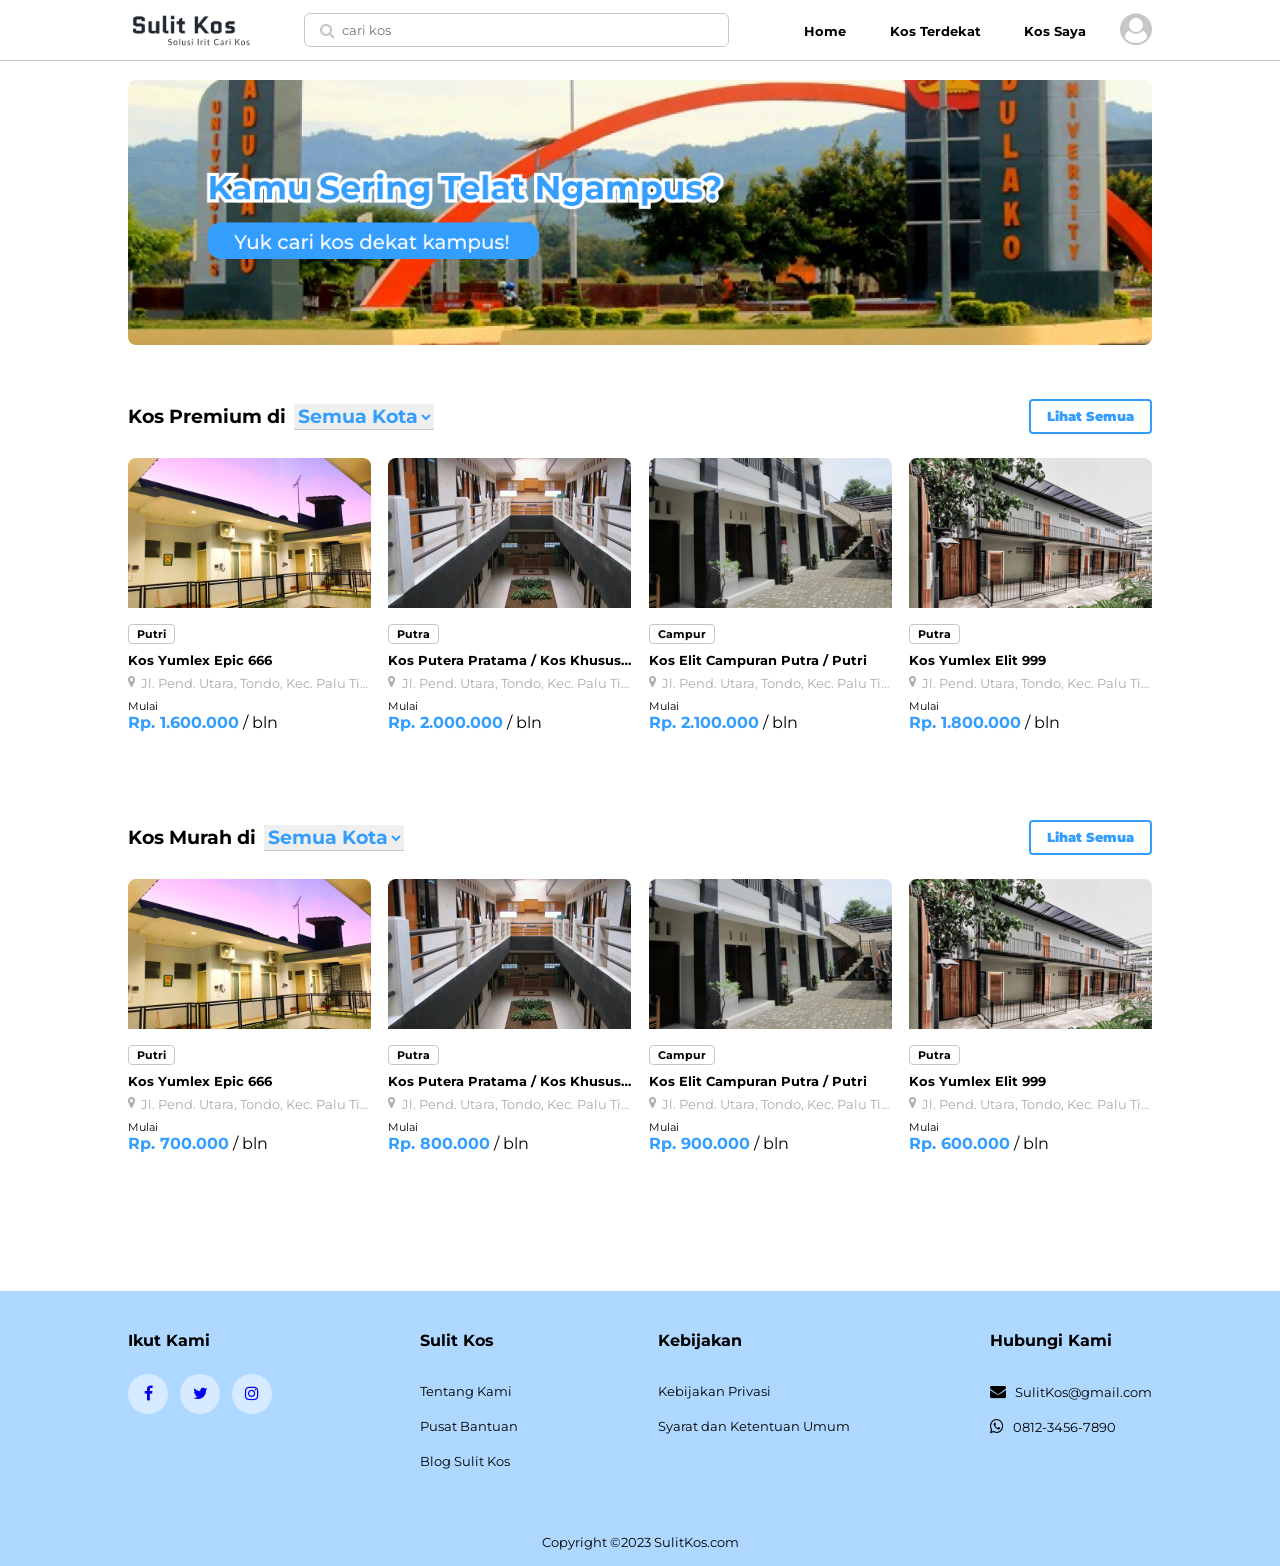
<file: index.html>
<!DOCTYPE html>
<html lang="en">
  <head>
    <meta charset="UTF-8" />
    <meta http-equiv="X-UA-Compatible" content="IE=edge" />
    <meta name="viewport" content="width=device-width, initial-scale=1.0" />
    <link
      href="https://fonts.googleapis.com/css?family=Montserrat"
      rel="stylesheet"
    />
    <link
      rel="stylesheet"
      href="https://cdnjs.cloudflare.com/ajax/libs/font-awesome/4.7.0/css/font-awesome.min.css"
    />
    <link rel="stylesheet" href="style2.css" />
    <title>Sulit Kos | Solusi Irit Cari Kos</title>
  </head>
  <body onclick="searchBorderColor()">
    <header>
      <div class="wrap">
        <nav>
          <img src="Pictures/head-logo.png" alt="" />
          <div class="search-box">
            <i class="fa fa-search icon-search"></i>
            <input type="text" name="" id="search" placeholder="cari kos" />
          </div>
          <ul>
            <li><a href="#">Home</a></li>
            <li><a href="#">Kos Terdekat</a></li>
            <li><a href="#">Kos Saya</a></li>
            <li><i class="fa fa-user-circle profile"></i></li>
          </ul>
        </nav>
      </div>
      <div class="bottom-nav-container">
        <div class="bottom-nav">
          <div class="bottom-nav-menu">
            <i class="fa fa-search icon-b-nav"></i>
            <a href="#" class="link-b-nav">Cari</a>
          </div>
          <div class="bottom-nav-menu">
            <i class="fa fa-map-marker icon-b-nav"></i>
            <a href="#" class="link-b-nav">Kos Terdekat</a>
          </div>
          <div class="bottom-nav-menu">
            <i class="fa fa-home icon-b-nav"></i>
            <a href="#" class="link-b-nav">Kos Saya</a>
          </div>
          <div class="bottom-nav-menu">
            <i class="fa fa-user icon-b-nav"></i>
            <a href="#" class="link-b-nav">Profil</a>
          </div>
        </div>
      </div>
    </header>

    <main>
      <div class="slide-container">
        <div
          class="content-slide"
          onmouseenter="showNav()"
          onmouseleave="hideNav()"
        >
          <div class="imgslide fade">
            <img src="Pictures/pict1.png" alt="" />
          </div>

          <div class="imgslide fade">
            <img src="Pictures/pict2.png" alt="" />
          </div>

          <div class="imgslide fade">
            <img src="Pictures/pict3.png" alt="" />
          </div>

          <a class="prev" onclick="nextSlide(-1)"> &#10094; </a>
          <a class="next" onclick="nextSlide(1)"> &#10095; </a>
        </div>
      </div>

      <div class="content-item">
        <div class="title-item">
          <h3>Kos Premium di</h3>
          <select>
            <option value="">Semua Kota</option>
            <option value="">Palu</option>
            <option value="">Sigi</option>
            <option value="">Donggala</option>
          </select>
          <a href="">Lihat Semua</a>
        </div>

        <div class="card-container">
          <div class="card">
            <div class="card-img card-1"></div>
            <p class="jenis-kos">Putri</p>
            <h5>Kos Yumlex Epic 666</h5>
            <div class="location">
              <i class="fa fa-map-marker"></i>
              <p>
                Jl. Pend. Utara, Tondo, Kec. Palu Timur, Kota Palu, Sulawesi
                Tengah
              </p>
            </div>
            <p class="mulai">Mulai</p>
            <span class="price-1">Rp. 1.600.000</span>
            <span class="price-2">/ bln</span>
          </div>
          <div class="card">
            <div class="card-img card-2"></div>
            <p class="jenis-kos">Putra</p>
            <h5>Kos Putera Pratama / Kos Khusus Putra</h5>
            <div class="location">
              <i class="fa fa-map-marker"></i>
              <p>
                Jl. Pend. Utara, Tondo, Kec. Palu Timur, Kota Palu, Sulawesi
                Tengah
              </p>
            </div>
            <p class="mulai">Mulai</p>
            <span class="price-1">Rp. 2.000.000</span>
            <span class="price-2">/ bln</span>
          </div>
          <div class="card">
            <div class="card-img card-3"></div>
            <p class="jenis-kos">Campur</p>
            <h5>Kos Elit Campuran Putra / Putri</h5>
            <div class="location">
              <i class="fa fa-map-marker"></i>
              <p>
                Jl. Pend. Utara, Tondo, Kec. Palu Timur, Kota Palu, Sulawesi
                Tengah
              </p>
            </div>
            <p class="mulai">Mulai</p>
            <span class="price-1">Rp. 2.100.000</span>
            <span class="price-2">/ bln</span>
          </div>
          <div class="card">
            <div class="card-img card-4"></div>
            <p class="jenis-kos">Putra</p>
            <h5>Kos Yumlex Elit 999</h5>
            <div class="location">
              <i class="fa fa-map-marker"></i>
              <p>
                Jl. Pend. Utara, Tondo, Kec. Palu Timur, Kota Palu, Sulawesi
                Tengah
              </p>
            </div>
            <p class="mulai">Mulai</p>
            <span class="price-1">Rp. 1.800.000</span>
            <span class="price-2">/ bln</span>
          </div>
        </div>
        <a href="" class="more">Lihat Semua</a>
      </div>
      <div class="content-item">
        <div class="title-item">
          <h3>Kos Murah di</h3>
          <select>
            <option value="">Semua Kota</option>
            <option value="">Palu</option>
            <option value="">Sigi</option>
            <option value="">Donggala</option>
          </select>
          <a href="">Lihat Semua</a>
        </div>

        <div class="card-container">
          <div class="card">
            <div class="card-img card-1"></div>
            <p class="jenis-kos">Putri</p>
            <h5>Kos Yumlex Epic 666</h5>
            <div class="location">
              <i class="fa fa-map-marker"></i>
              <p>
                Jl. Pend. Utara, Tondo, Kec. Palu Timur, Kota Palu, Sulawesi
                Tengah
              </p>
            </div>
            <p class="mulai">Mulai</p>
            <span class="price-1">Rp. 700.000</span>
            <span class="price-2">/ bln</span>
          </div>
          <div class="card">
            <div class="card-img card-2"></div>
            <p class="jenis-kos">Putra</p>
            <h5>Kos Putera Pratama / Kos Khusus Putra</h5>
            <div class="location">
              <i class="fa fa-map-marker"></i>
              <p>
                Jl. Pend. Utara, Tondo, Kec. Palu Timur, Kota Palu, Sulawesi
                Tengah
              </p>
            </div>
            <p class="mulai">Mulai</p>
            <span class="price-1">Rp. 800.000</span>
            <span class="price-2">/ bln</span>
          </div>
          <div class="card">
            <div class="card-img card-3"></div>
            <p class="jenis-kos">Campur</p>
            <h5>Kos Elit Campuran Putra / Putri</h5>
            <div class="location">
              <i class="fa fa-map-marker"></i>
              <p>
                Jl. Pend. Utara, Tondo, Kec. Palu Timur, Kota Palu, Sulawesi
                Tengah
              </p>
            </div>
            <p class="mulai">Mulai</p>
            <span class="price-1">Rp. 900.000</span>
            <span class="price-2">/ bln</span>
          </div>
          <div class="card">
            <div class="card-img card-4"></div>
            <p class="jenis-kos">Putra</p>
            <h5>Kos Yumlex Elit 999</h5>
            <div class="location">
              <i class="fa fa-map-marker"></i>
              <p>
                Jl. Pend. Utara, Tondo, Kec. Palu Timur, Kota Palu, Sulawesi
                Tengah
              </p>
            </div>
            <p class="mulai">Mulai</p>
            <span class="price-1">Rp. 600.000</span>
            <span class="price-2">/ bln</span>
          </div>
        </div>
        <a href="" class="more">Lihat Semua</a>
      </div>
    </main>
    <footer>
      <div class="wrap-footer">
        <div class="row">
          <div class="footer-col">
            <h4>Ikut Kami</h4>
            <div class="social-link">
              <a href="#"><i class="fa fa-facebook"></i></a>
              <a href="#"><i class="fa fa-twitter"></i></a>
              <a href="#"><i class="fa fa-instagram"></i></a>
            </div>
          </div>
          <div class="footer-col">
            <h4>Sulit Kos</h4>
            <div class="footer-link">
              <a href="#">Tentang Kami</a>
              <a href="#">Pusat Bantuan</a>
              <a href="#">Blog Sulit Kos</a>
            </div>
          </div>
          <div class="footer-col">
            <h4>Kebijakan</h4>
            <div class="footer-link">
              <a href="#">Kebijakan Privasi</a>
              <a href="#">Syarat dan Ketentuan Umum</a>
            </div>
          </div>
          <div class="footer-col">
            <h4>Hubungi Kami</h4>
            <div class="footer-link">
              <div class="contact-link">
                <i class="fa fa-envelope"></i>
                <a href="#"> SulitKos@gmail.com</a>
              </div>
              <div class="contact-link">
                <i class="fa fa-whatsapp"></i>
                <a href="#"> 0812-3456-7890</a>
              </div>
            </div>
          </div>
        </div>
      </div>
      <div class="copyright">Copyright &#169;2023 SulitKos.com</div>
    </footer>
    <script>
      function searchBorderColor() {
        const box = document.getElementById("search");
        let Search = document.getElementsByClassName("search-box");
        if (box === document.activeElement) {
          Search[0].style.borderColor = "var(--blue)";
        } else {
          Search[0].style.borderColor = "var(--gray)";
        }
      }

      let slideIndex = 1;
      showSlide(slideIndex);

      function nextSlide(n) {
        showSlide((slideIndex += n));
      }

      function showSlide(n) {
        let slides = document.getElementsByClassName("imgslide");

        if (n > slides.length) {
          slideIndex = 1;
        }
        if (n < 1) {
          slideIndex = slides.length;
        }

        for (let i = 0; i < slides.length; i++) {
          slides[i].style.display = "none";
        }

        slides[slideIndex - 1].style.display = "block";
      }

      let prev = document.getElementsByClassName("prev")[0];
      let next = document.getElementsByClassName("next")[0];
      function showNav() {
        prev.style.display = "block";
        next.style.display = "block";
      }
      function hideNav() {
        prev.style.display = "none";
        next.style.display = "none";
      }

      let bottomNav = document.getElementsByClassName("bottom-nav-menu");
      for (let i = 0; i < bottomNav.length; i++) {
        bottomNav[i].addEventListener("mouseover", bottomNavShow);
        function bottomNavShow() {
          document.getElementsByClassName("icon-b-nav")[i].style.color =
            "var(--blue)";
          document.getElementsByClassName("link-b-nav")[i].style.color =
            "var(--blue)";
        }
        bottomNav[i].addEventListener("mouseout", bottomNavHide);
        function bottomNavHide() {
          document.getElementsByClassName("icon-b-nav")[i].style.color = "";
          document.getElementsByClassName("link-b-nav")[i].style.color = "";
        }
      }
    </script>
  </body>
</html>
</file>
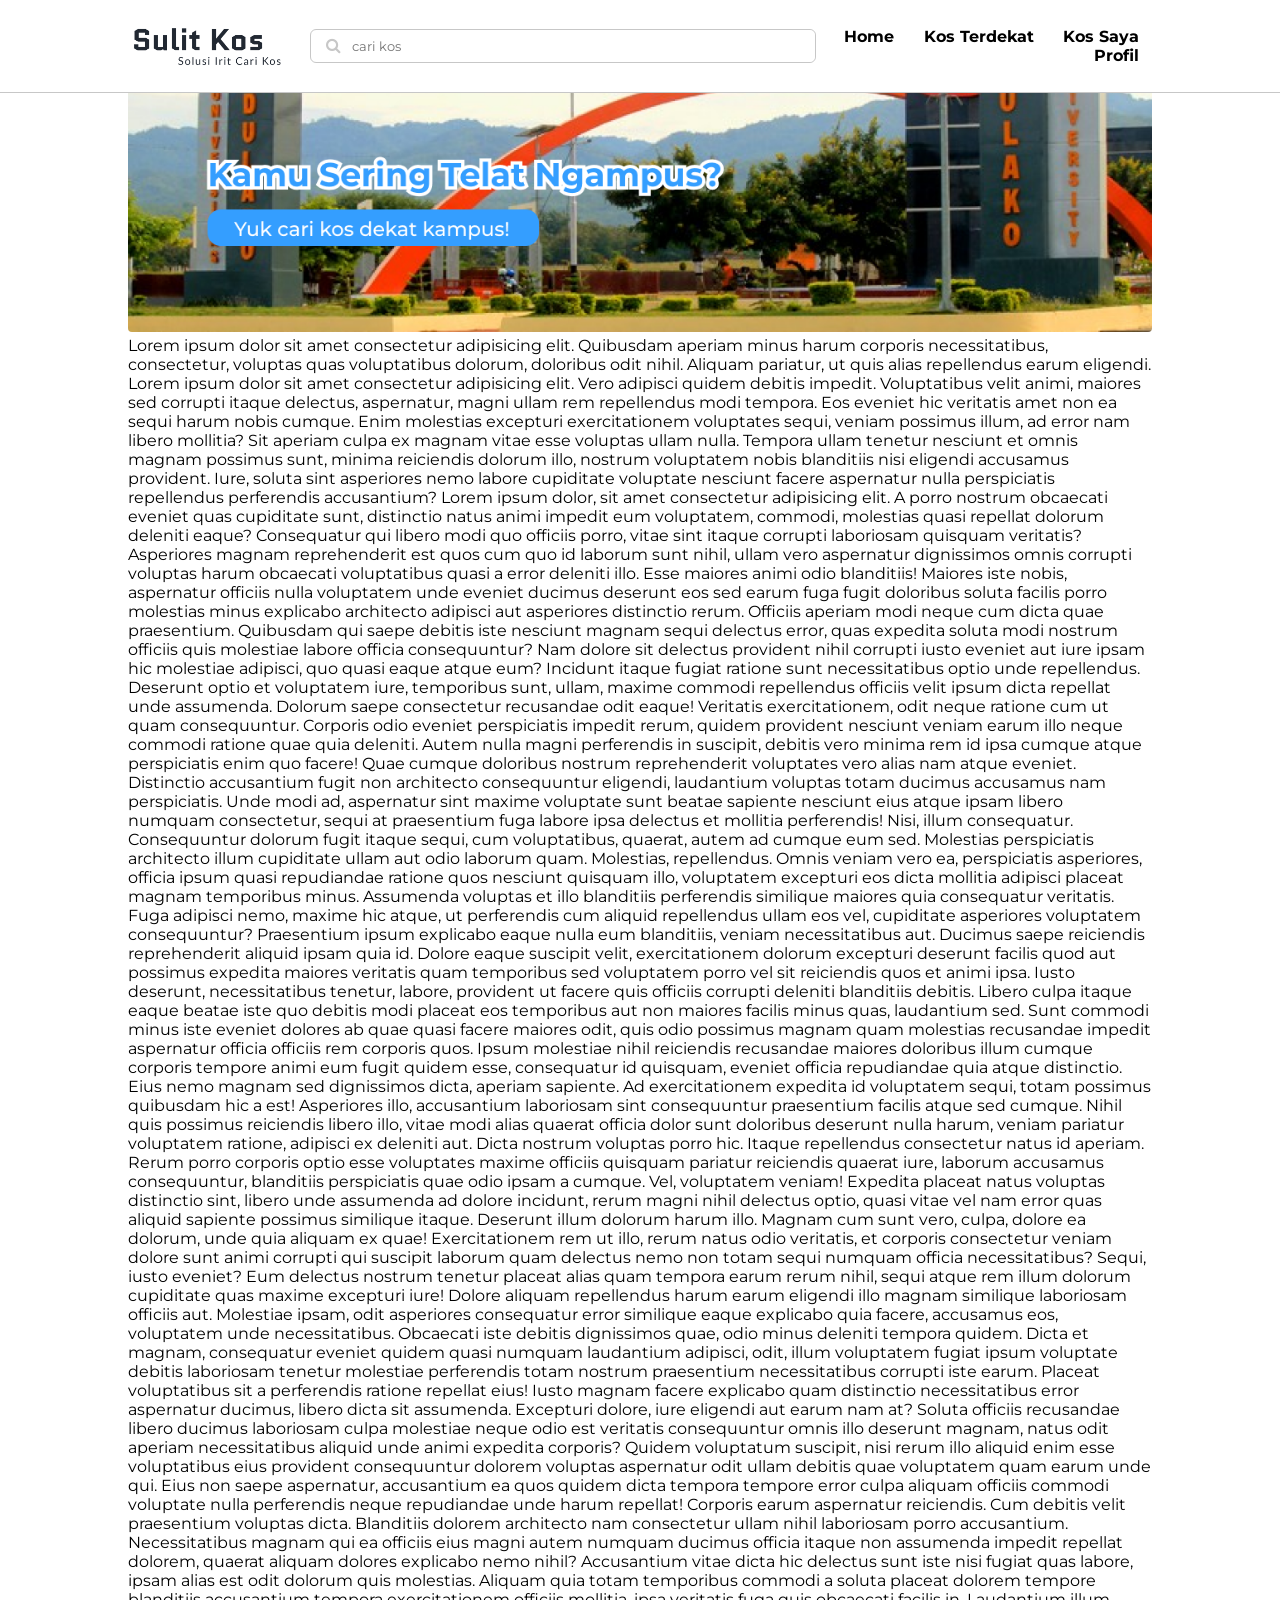
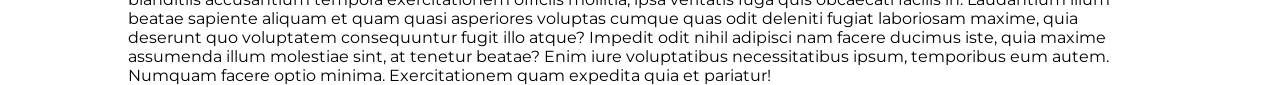
<file: index3.html>
<!DOCTYPE html>
<html lang="en">
  <head>
    <meta charset="UTF-8" />
    <meta http-equiv="X-UA-Compatible" content="IE=edge" />
    <meta name="viewport" content="width=device-width, initial-scale=1.0" />
    <link
      href="https://fonts.googleapis.com/css?family=Montserrat"
      rel="stylesheet"
    />
    <link
      rel="stylesheet"
      href="https://cdnjs.cloudflare.com/ajax/libs/font-awesome/4.7.0/css/font-awesome.min.css"
    />
    <link rel="stylesheet" href="style.css" />
    <title>Document</title>
  </head>
  <body onclick="tes()">
    
    <header>
      <div class="wrap">
        <div class="grid-container">
          <img src="Pictures/head-logo.png" alt="" height="50" />
          <div class="search-box">
            <i class="fa fa-search icon-search"></i>
            <input type="text" name="" id="search" placeholder="cari kos" />
          </div>
          <nav>
            <a href="#">Home</a>
            <a href="#">Kos Terdekat</a>
            <a href="#">Kos Saya</a>
            <a href="#">Profil</a>
          </nav>
        </div>
      </div>
    </header>

    <main>
      <div class="slide-container">
        <div
          class="content-slide"
          onmouseenter="showNav()"
          onmouseleave="hideNav()"
        >
          <div class="imgslide fade">
            <img src="Pictures/pict1.png" alt="" />
          </div>

          <div class="imgslide fade">
            <img src="Pictures/pict2.png" alt="" />
          </div>

          <div class="imgslide fade">
            <img src="Pictures/pict3.png" alt="" />
          </div>

          <a class="prev" onclick="nextSlide(-1)"> &#10094; </a>
          <a class="next" onclick="nextSlide(1)"> &#10095; </a>
        </div>
      </div>
      <div>
        <p>
          Lorem ipsum dolor sit amet consectetur adipisicing elit. Quibusdam
          aperiam minus harum corporis necessitatibus, consectetur, voluptas
          quas voluptatibus dolorum, doloribus odit nihil. Aliquam pariatur, ut
          quis alias repellendus earum eligendi. Lorem ipsum dolor sit amet
          consectetur adipisicing elit. Vero adipisci quidem debitis impedit.
          Voluptatibus velit animi, maiores sed corrupti itaque delectus,
          aspernatur, magni ullam rem repellendus modi tempora. Eos eveniet hic
          veritatis amet non ea sequi harum nobis cumque. Enim molestias
          excepturi exercitationem voluptates sequi, veniam possimus illum, ad
          error nam libero mollitia? Sit aperiam culpa ex magnam vitae esse
          voluptas ullam nulla. Tempora ullam tenetur nesciunt et omnis magnam
          possimus sunt, minima reiciendis dolorum illo, nostrum voluptatem
          nobis blanditiis nisi eligendi accusamus provident. Iure, soluta sint
          asperiores nemo labore cupiditate voluptate nesciunt facere aspernatur
          nulla perspiciatis repellendus perferendis accusantium? Lorem ipsum
          dolor, sit amet consectetur adipisicing elit. A porro nostrum
          obcaecati eveniet quas cupiditate sunt, distinctio natus animi impedit
          eum voluptatem, commodi, molestias quasi repellat dolorum deleniti
          eaque? Consequatur qui libero modi quo officiis porro, vitae sint
          itaque corrupti laboriosam quisquam veritatis? Asperiores magnam
          reprehenderit est quos cum quo id laborum sunt nihil, ullam vero
          aspernatur dignissimos omnis corrupti voluptas harum obcaecati
          voluptatibus quasi a error deleniti illo. Esse maiores animi odio
          blanditiis! Maiores iste nobis, aspernatur officiis nulla voluptatem
          unde eveniet ducimus deserunt eos sed earum fuga fugit doloribus
          soluta facilis porro molestias minus explicabo architecto adipisci aut
          asperiores distinctio rerum. Officiis aperiam modi neque cum dicta
          quae praesentium. Quibusdam qui saepe debitis iste nesciunt magnam
          sequi delectus error, quas expedita soluta modi nostrum officiis quis
          molestiae labore officia consequuntur? Nam dolore sit delectus
          provident nihil corrupti iusto eveniet aut iure ipsam hic molestiae
          adipisci, quo quasi eaque atque eum? Incidunt itaque fugiat ratione
          sunt necessitatibus optio unde repellendus. Deserunt optio et
          voluptatem iure, temporibus sunt, ullam, maxime commodi repellendus
          officiis velit ipsum dicta repellat unde assumenda. Dolorum saepe
          consectetur recusandae odit eaque! Veritatis exercitationem, odit
          neque ratione cum ut quam consequuntur. Corporis odio eveniet
          perspiciatis impedit rerum, quidem provident nesciunt veniam earum
          illo neque commodi ratione quae quia deleniti. Autem nulla magni
          perferendis in suscipit, debitis vero minima rem id ipsa cumque atque
          perspiciatis enim quo facere! Quae cumque doloribus nostrum
          reprehenderit voluptates vero alias nam atque eveniet. Distinctio
          accusantium fugit non architecto consequuntur eligendi, laudantium
          voluptas totam ducimus accusamus nam perspiciatis. Unde modi ad,
          aspernatur sint maxime voluptate sunt beatae sapiente nesciunt eius
          atque ipsam libero numquam consectetur, sequi at praesentium fuga
          labore ipsa delectus et mollitia perferendis! Nisi, illum consequatur.
          Consequuntur dolorum fugit itaque sequi, cum voluptatibus, quaerat,
          autem ad cumque eum sed. Molestias perspiciatis architecto illum
          cupiditate ullam aut odio laborum quam. Molestias, repellendus. Omnis
          veniam vero ea, perspiciatis asperiores, officia ipsum quasi
          repudiandae ratione quos nesciunt quisquam illo, voluptatem excepturi
          eos dicta mollitia adipisci placeat magnam temporibus minus. Assumenda
          voluptas et illo blanditiis perferendis similique maiores quia
          consequatur veritatis. Fuga adipisci nemo, maxime hic atque, ut
          perferendis cum aliquid repellendus ullam eos vel, cupiditate
          asperiores voluptatem consequuntur? Praesentium ipsum explicabo eaque
          nulla eum blanditiis, veniam necessitatibus aut. Ducimus saepe
          reiciendis reprehenderit aliquid ipsam quia id. Dolore eaque suscipit
          velit, exercitationem dolorum excepturi deserunt facilis quod aut
          possimus expedita maiores veritatis quam temporibus sed voluptatem
          porro vel sit reiciendis quos et animi ipsa. Iusto deserunt,
          necessitatibus tenetur, labore, provident ut facere quis officiis
          corrupti deleniti blanditiis debitis. Libero culpa itaque eaque beatae
          iste quo debitis modi placeat eos temporibus aut non maiores facilis
          minus quas, laudantium sed. Sunt commodi minus iste eveniet dolores ab
          quae quasi facere maiores odit, quis odio possimus magnam quam
          molestias recusandae impedit aspernatur officia officiis rem corporis
          quos. Ipsum molestiae nihil reiciendis recusandae maiores doloribus
          illum cumque corporis tempore animi eum fugit quidem esse, consequatur
          id quisquam, eveniet officia repudiandae quia atque distinctio. Eius
          nemo magnam sed dignissimos dicta, aperiam sapiente. Ad exercitationem
          expedita id voluptatem sequi, totam possimus quibusdam hic a est!
          Asperiores illo, accusantium laboriosam sint consequuntur praesentium
          facilis atque sed cumque. Nihil quis possimus reiciendis libero illo,
          vitae modi alias quaerat officia dolor sunt doloribus deserunt nulla
          harum, veniam pariatur voluptatem ratione, adipisci ex deleniti aut.
          Dicta nostrum voluptas porro hic. Itaque repellendus consectetur natus
          id aperiam. Rerum porro corporis optio esse voluptates maxime officiis
          quisquam pariatur reiciendis quaerat iure, laborum accusamus
          consequuntur, blanditiis perspiciatis quae odio ipsam a cumque. Vel,
          voluptatem veniam! Expedita placeat natus voluptas distinctio sint,
          libero unde assumenda ad dolore incidunt, rerum magni nihil delectus
          optio, quasi vitae vel nam error quas aliquid sapiente possimus
          similique itaque. Deserunt illum dolorum harum illo. Magnam cum sunt
          vero, culpa, dolore ea dolorum, unde quia aliquam ex quae!
          Exercitationem rem ut illo, rerum natus odio veritatis, et corporis
          consectetur veniam dolore sunt animi corrupti qui suscipit laborum
          quam delectus nemo non totam sequi numquam officia necessitatibus?
          Sequi, iusto eveniet? Eum delectus nostrum tenetur placeat alias quam
          tempora earum rerum nihil, sequi atque rem illum dolorum cupiditate
          quas maxime excepturi iure! Dolore aliquam repellendus harum earum
          eligendi illo magnam similique laboriosam officiis aut. Molestiae
          ipsam, odit asperiores consequatur error similique eaque explicabo
          quia facere, accusamus eos, voluptatem unde necessitatibus. Obcaecati
          iste debitis dignissimos quae, odio minus deleniti tempora quidem.
          Dicta et magnam, consequatur eveniet quidem quasi numquam laudantium
          adipisci, odit, illum voluptatem fugiat ipsum voluptate debitis
          laboriosam tenetur molestiae perferendis totam nostrum praesentium
          necessitatibus corrupti iste earum. Placeat voluptatibus sit a
          perferendis ratione repellat eius! Iusto magnam facere explicabo quam
          distinctio necessitatibus error aspernatur ducimus, libero dicta sit
          assumenda. Excepturi dolore, iure eligendi aut earum nam at? Soluta
          officiis recusandae libero ducimus laboriosam culpa molestiae neque
          odio est veritatis consequuntur omnis illo deserunt magnam, natus odit
          aperiam necessitatibus aliquid unde animi expedita corporis? Quidem
          voluptatum suscipit, nisi rerum illo aliquid enim esse voluptatibus
          eius provident consequuntur dolorem voluptas aspernatur odit ullam
          debitis quae voluptatem quam earum unde qui. Eius non saepe
          aspernatur, accusantium ea quos quidem dicta tempora tempore error
          culpa aliquam officiis commodi voluptate nulla perferendis neque
          repudiandae unde harum repellat! Corporis earum aspernatur reiciendis.
          Cum debitis velit praesentium voluptas dicta. Blanditiis dolorem
          architecto nam consectetur ullam nihil laboriosam porro accusantium.
          Necessitatibus magnam qui ea officiis eius magni autem numquam ducimus
          officia itaque non assumenda impedit repellat dolorem, quaerat aliquam
          dolores explicabo nemo nihil? Accusantium vitae dicta hic delectus
          sunt iste nisi fugiat quas labore, ipsam alias est odit dolorum quis
          molestias. Aliquam quia totam temporibus commodi a soluta placeat
          dolorem tempore blanditiis accusantium tempora exercitationem officiis
          mollitia, ipsa veritatis fuga quis obcaecati facilis in. Laudantium
          illum beatae sapiente aliquam et quam quasi asperiores voluptas cumque
          quas odit deleniti fugiat laboriosam maxime, quia deserunt quo
          voluptatem consequuntur fugit illo atque? Impedit odit nihil adipisci
          nam facere ducimus iste, quia maxime assumenda illum molestiae sint,
          at tenetur beatae? Enim iure voluptatibus necessitatibus ipsum,
          temporibus eum autem. Numquam facere optio minima. Exercitationem quam
          expedita quia et pariatur!
        </p>
      </div>
    </main>

    <footer></footer>

    <script>
      function tes() {
        const box = document.getElementById("search");
        let Search = document.getElementsByClassName("search-box");
        if (box === document.activeElement) {
          Search[0].style.borderColor = "var(--blue)";
        } else {
          Search[0].style.borderColor = "var(--gray)";
        }
      }

      let slideIndex = 1;
      showSlide(slideIndex);

      function nextSlide(n) {
        showSlide((slideIndex += n));
      }

      function showSlide(n) {
        let slides = document.getElementsByClassName("imgslide");

        if (n > slides.length) {
          slideIndex = 1;
        }
        if (n < 1) {
          slideIndex = slides.length;
        }

        for (let i = 0; i < slides.length; i++) {
          slides[i].style.display = "none";
        }

        slides[slideIndex - 1].style.display = "block";
      }

      let prev = document.getElementsByClassName("prev")[0];
      let next = document.getElementsByClassName("next")[0];
      function showNav() {
        prev.style.display = "block";
        next.style.display = "block";
      }
      function hideNav() {
        prev.style.display = "none";
        next.style.display = "none";
      }
    </script>
  </body>
</html>
</file>
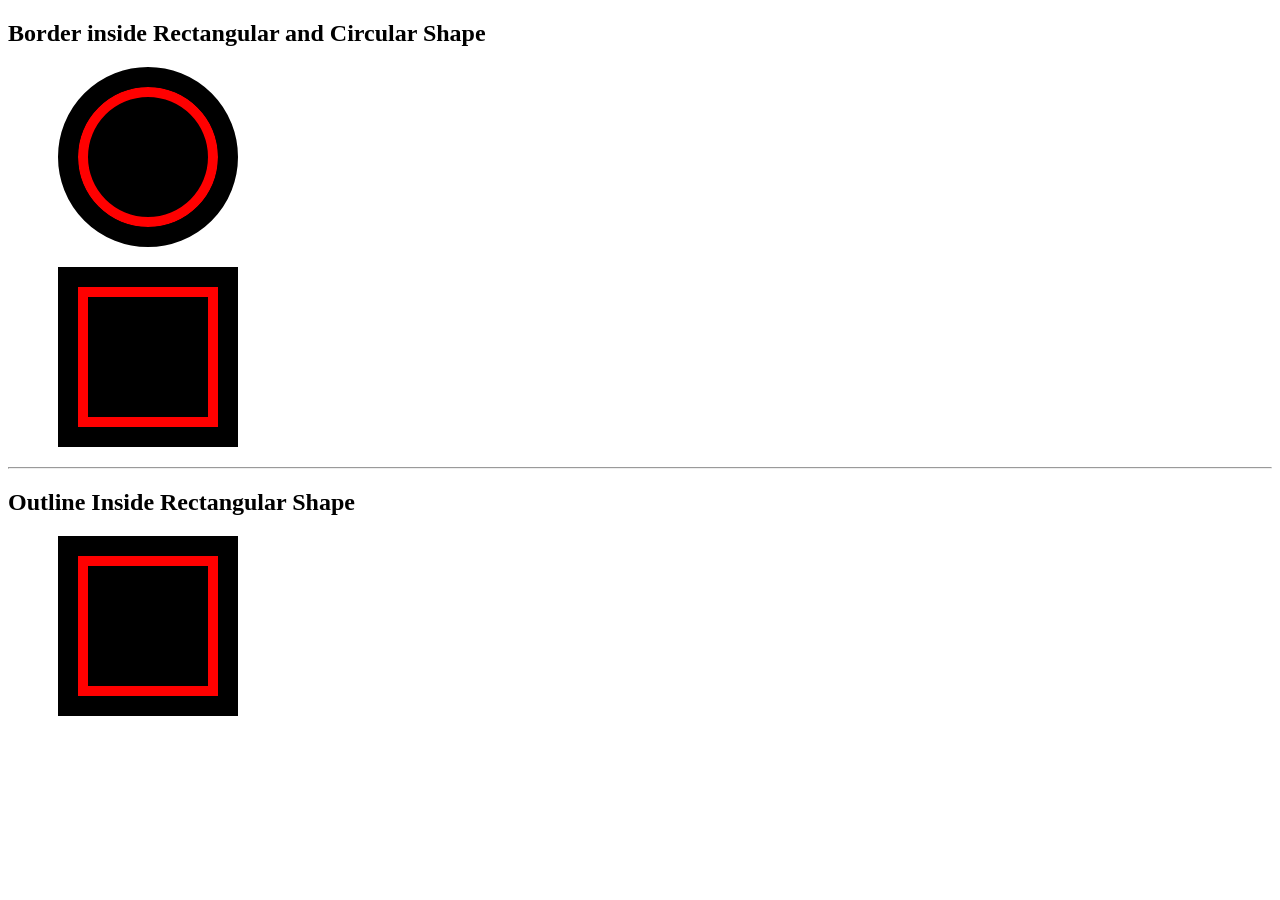
<file: tes.html>
<!DOCTYPE html>
<html lang="en">
<head>
<meta charset="utf-8">
<title>Setting Border inside DIV Element</title>
<style>
    .box {
        width: 180px;
        height: 180px;
        background: black;
        margin: 20px 50px;
    }
    .circle {
        border-radius: 50%;
    }
    .inner-border {
        border: 20px solid black;
        box-shadow: inset 0px 0px 0px 10px red;
        box-sizing: border-box; /* Include padding and border in element's width and height */
    }
    /* CSS3 solution only for rectangular shape */
    .inner-outline {
        outline: 10px solid red;
        outline-offset: -30px;
    }
</style>
</head> 
<body>
    <h2>Border inside Rectangular and Circular Shape</h2>
    <div class="box circle inner-border"></div>
    <div class="box inner-border"></div>
    <hr>
    <h2>Outline Inside Rectangular Shape</h2>
    <div class="box inner-outline"></div>
</body>
</html>
</file>
<file: style2.css>
* {
  margin: 0;
  font-family: Montserrat;
}
:root {
  --blue: #349eff;
  --blue2: #aed8ff;
  --gray: rgb(199, 199, 199);
  --gray2: rgb(182, 182, 182);
  --gray3: rgb(172, 172, 172);
}

/*------------------- header part --------------------------*/
header {
  height: 80px;
}
nav {
  margin: 0 10% 0 10%;
  display: flex;
  justify-content: space-between;
  align-items: center;
  height: 60px;
  background-color: white;
}
.wrap {
  position: fixed;
  z-index: 1;
  width: 100%;
  background-color: white;
  border-bottom: solid 1px var(--gray);
}
nav img {
  height: 40px;
}
.search-box {
  display: flex;
  background-color: white;
  border: solid 1px var(--gray);
  border-radius: 6px;
  align-items: center;
  margin-left: 2vw;
}
#search {
  width: 40vw;
  height: 30px;
  border-radius: 6px;
  transition: 0.5s;
  border: none;
  background-color: white;
}
.icon-search {
  margin: 0 5px 0 15px;
  background-color: white;
  color: var(--gray);
}
#search:focus {
  outline: none;
}
nav ul {
  display: flex;
  list-style: none;
  justify-content: space-between;
  width: 30%;
  align-items: center;
  background-color: white;
}

nav ul li a {
  color: black;
  text-decoration: none;
  font-weight: bold;
  font-size: 0.8em;
  padding: 24px 0.8vw 19px 0.8vw;
}
.profile {
  font-size: 32px;
  color: var(--gray);
  cursor: pointer;
}
nav ul li a:hover {
  border-bottom: solid 3px var(--blue);
}

/*------------------- main part --------------------------*/

main {
  margin: 0 10% 0 10%;
}
.content-slide {
  position: relative;
}
.imgslide {
  display: block;
}

.content-slide img {
  width: 100%;
  border-radius: 8px;
}
.prev,
.next {
  display: none;
  cursor: pointer;
  width: auto;
  position: absolute;
  top: 40%;
  padding: 16px;
  color: white;
  font-weight: bold;
  font-size: 18px;
  transition: 0.6s ease;
  border-radius: 0 3px 3px 0;
  user-select: none;
  background-color: black;
}
.next {
  border-radius: 3px 0 0 3px;
  right: 0;
}

.next:hover,
.prev:hover {
  background-color: white;
  color: black;
}

.content-item {
  margin-top: 50px;
}
.title-item {
  display: flex;
  margin-bottom: 24px;
  align-items: center;
}
.title-item a {
  margin-left: auto;
  text-decoration: none;
  font-weight: 1000;
  color: var(--blue);
  font-size: 0.8em;
  background-color: white;
  border: solid 2px var(--blue);
  border-radius: 4px;
  padding: 8px 16px;
}
.title-item a:hover {
  background-color: var(--blue);
  color: white;
}
.more {
  display: none;
  text-decoration: none;
  font-weight: bold;
  color: var(--blue);
  font-size: 0.8em;
  background-color: white;
  border: solid 2px var(--blue);
  border-radius: 4px;
  padding: 8px 16px;
  text-align: center;
}
.more:hover {
  background-color: var(--blue);
  color: white;
}
.title-item select {
  font-size: 19px;
  border: none;
  margin-left: 8px;
  font-weight: bold;
  color: var(--blue);
  border-bottom: solid 1px var(--gray);
  cursor: pointer;
}
.title-item select:focus {
  outline: none;
}

.card-container {
  display: flex;
  justify-content: space-between;
}
.card {
  cursor: pointer;
  height: 280px;
  width: 19vw;
  border-radius: 8px;
  margin-bottom: 32px;
  white-space: nowrap;
}
.card-img {
  height: 150px;
  margin-bottom: 15px;
  background-size: cover;
  border-radius: 8px 8px 0 0;
}
.card-1 {
  background-image: url(Pictures/card\(1\).jpeg);
}
.card-2 {
  background-image: url(Pictures/card\(2\).jpg);
}
.card-3 {
  background-image: url(Pictures/card\(3\).jpg);
}
.card-4 {
  background-image: url(Pictures/card\(4\).png);
}

.jenis-kos {
  font-size: 0.7em;
  display: inline-block;
  padding: 2px 8px;
  font-weight: bold;
  border: solid 1px var(--gray);
  border-radius: 4px;
  margin-bottom: 8px;
}
.card h5 {
  overflow: hidden;
  text-overflow: ellipsis;
}
.location {
  display: flex;
  margin: 8px 0;
}
.location p {
  margin-left: 0.5vw;
  color: var(--gray3);
  font-size: 0.8em;
  overflow: hidden;
  text-overflow: ellipsis;
}
.location i {
  font-size: 0.8em;
  color: var(--gray3);
}
.mulai {
  font-size: 0.7em;
}
.price-1 {
  color: var(--blue);
  font-weight: bold;
}

.bottom-nav-container {
  z-index: 1;
  bottom: 0;
  position: fixed;
  width: 100%;
  height: 50px;
  display: none;
  align-items: center;
  border-top: solid 1px var(--gray);
  background-color: white;
}
.bottom-nav-container .bottom-nav {
  margin: 0 10% 0 10%;
  width: 100%;
  display: flex;
  justify-content: space-between;
}

.bottom-nav-container .bottom-nav a {
  color: var(--gray2);
  text-decoration: none;
  font-weight: bold;
  font-size: 0.5em;
}
.bottom-nav-menu {
  display: flex;
  flex-direction: column;
  text-align: center;
  cursor: pointer;
}

.bottom-nav-menu i {
  font-size: 1.4em;
  color: var(--gray2);
}

/*------------------- footer part --------------------------*/
footer {
  margin-top: 100px;
  background-color: var(--blue2);
}
.wrap-footer {
  margin: 0 10% 0 10%;
  padding: 40px 0;
  position: relative;
}
.row {
  display: flex;
  flex-wrap: wrap;
  justify-content: space-between;
}
.footer-col h4 {
  margin-bottom: 24px;
}
.social-link a {
  display: inline-block;
  text-align: center;
  background-color: rgb(255, 255, 255, 0.5);
  height: 40px;
  width: 40px;
  line-height: 40px;
  border-radius: 100%;
  margin-right: 8px;
}
.social-link a:hover {
  background-color: white;
}
.footer-link {
  display: flex;
  flex-direction: column;
}
.footer-link a {
  text-decoration: none;
  color: black;
  font-size: 0.8em;
  margin: 10px 0;
}
.footer-link a:hover {
  color: white;
}
.contact-link {
  margin: 8px 0;
}
.contact-link i {
  margin-right: 5px;
}
.copyright {
  text-align: center;
  font-size: 0.8em;
  padding: 16px 0;
}
/* responsive breakpoint */

@media screen and (max-width: 1350px) {
  nav ul {
    width: 35%;
  }
  #search {
    width: 30vw;
  }
}
@media screen and (max-width: 1060px) {
  nav img {
    height: 30px;
  }
  #search {
    width: 26vw;
  }
  nav ul li a {
    padding: 24px 0 19px 0;
  }
  .price-1,
  .price-2 {
    font-size: 0.8em;
  }

  .imgslide img {
    height: 260px;
  }
}
@media screen and (max-width: 800px) {
  #search {
    width: 55vw;
  }
  nav ul {
    display: none;
  }
  .bottom-nav-container {
    display: flex;
  }
  footer {
    margin-bottom: 50px;
  }
  .card-container {
    flex-wrap: wrap;
  }
  .card {
    width: 38vw;
  }
  .imgslide img {
    height: 200px;
  }
  .next,
  .prev {
    padding: 10px;
  }
  .title-item h3 {
    font-size: 1em;
  }
  .title-item select {
    font-size: 1em;
  }
  .row {
    flex-wrap: nowrap;
    text-align: center;
    justify-content: space-between;
    flex-direction: column;
  }
  .footer-col {
    margin-top: 24px;
    margin-bottom: 20px;
  }
}
@media screen and (max-width: 576px) {
  .search-box {
    width: 100%;
  }
  .search-box {
    margin-left: 0;
  }
  nav img {
    display: none;
  }
  .imgslide img {
    height: 180px;
  }
  .title-item a {
    display: none;
  }
  .more {
    display: block;
  }
  .row {
    text-align: left;
  }
  .copyright {
    margin-left: 10%;
    text-align: left;
  }
}
</file>
<file: style.css>
* {
  margin: 0;
  font-family: Montserrat;
}
:root {
  --blue: #349eff;
  --gray: rgb(199, 199, 199);
}

/*---------------- Header part ------------------*/

header {
  border-bottom: solid;
}
.wrap {
  border-bottom: solid 1px var(--gray);
  position: fixed;
  background-color: white;
  width: 100%;
  z-index: 1;
}
.grid-container {
  margin: 0 10% 0 10%;
  display: grid;
  grid-template-columns: auto auto 1fr;
  align-items: center;
}
.grid-container h2 {
  padding: 2vh 0 2vh 0;
}

#search {
  width: 36vw;
  height: 30px;
  border-radius: 6px;
  transition: 0.5s;
  border: none;
}
.search-box {
  border: solid 1px var(--gray);
  border-radius: 6px;
  margin-left: 2vw;
}
.icon-search {
  margin: 0 5px 0 15px;
  color: var(--gray);
}
#search:focus {
  outline: none;
}
nav {
  text-align: right;
  padding: 3vh 0 3vh 0;
}
nav a {
  text-decoration: none;
  padding: 3vh 1vw 3vh 1vw;
  font-weight: bold;
  color: black;
}
nav a:hover {
  border-bottom: solid 3px var(--blue);
}

/*----------------- Main Part -----------------*/

main {
  margin: 5% 10% 0 10%;
}

.imgslide {
  display: block;
}
img {
  width: 100%;
  /* vertical-align: middle; */
  border-radius: 4px;
}
.prev,
.next {
  display: none;
  cursor: pointer;
  width: auto;
  top: 36%;
  position: absolute;
  padding: 16px;
  color: white;
  font-weight: bold;
  font-size: 18px;
  transition: 0.6s ease;
  border-radius: 0 3px 3px 0;
  user-select: none;
  background-color: black;
}
.next {
  border-radius: 3px 0 0 3px;
  right: 10%;
}

.next:hover,
.prev:hover {
  background-color: white;
  color: black;
}
.fade {
  -webkit-animation-name: fade;
  -webkit-animation-duration: 1s;
  animation-name: fade;
  animation-duration: 1s;
}

/* @-webkit-keyframes fade{
    from {
        opacity: .1;
    }
    to{
        opacity: 1;
    }
} */
@keyframes fade {
  from {
    opacity: 0.1;
  }
  to {
    opacity: 1;
  }
}

/*----------------- Footer Part -----------------*/

footer {
  margin: 0 12% 0 12%;
}
</file>
